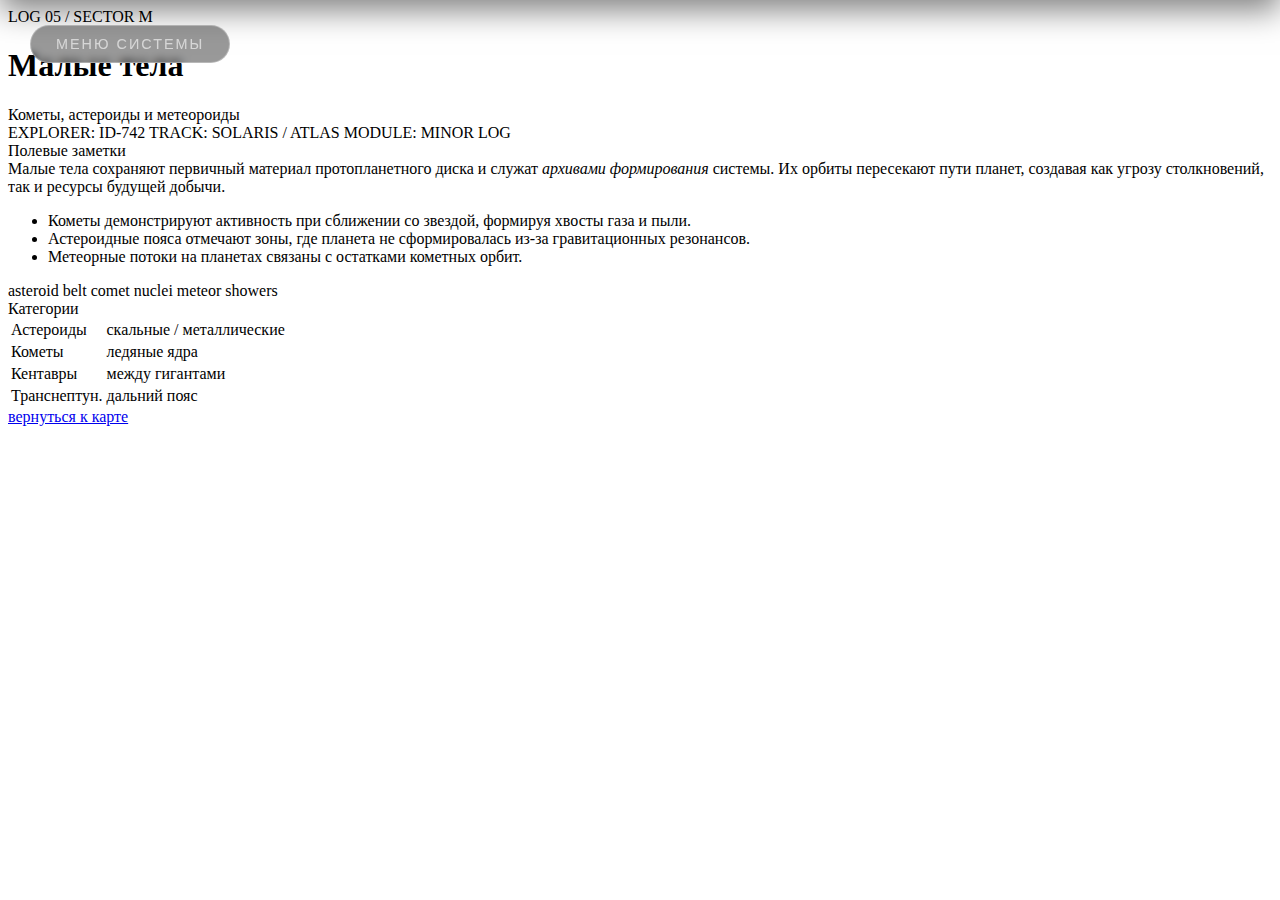
<file: small-bodies/index.html>
<!DOCTYPE html>
<html lang="ru">
<head>
  <meta charset="UTF-8" />
  <meta name="viewport" content="width=device-width, initial-scale=1.0" />
  <title>SOLARIS Atlas | Малые тела</title>
  <!-- тот же <style>, что и в planets/index.html -->
</head>
<body>
  <div class="star-noise"></div>

  <div class="notebook-wrapper">
    <div class="notebook-shadow"></div>
    <main class="notebook" aria-label="Полевой блокнот: малые тела">
      <div class="ring-column">
        <div class="ring ring--accent"></div>
        <div class="ring"></div>
        <div class="ring"></div>
      </div>

      <div class="tape-tag">
        <span class="tape-dot"></span>
        <span>LOG 05 / SECTOR M</span>
      </div>

      <header class="page-header">
        <h1 class="page-title">Малые тела</h1>
        <div class="page-subtitle">Кометы, астероиды и метеороиды</div>
      </header>

      <div class="page-meta">
        <span>EXPLORER: ID-742</span>
        <span>TRACK: SOLARIS / ATLAS</span>
        <span>MODULE: MINOR LOG</span>
      </div>

      <div class="page-divider"></div>

      <section class="page-body">
        <section class="log-block">
          <div class="log-label">Полевые заметки</div>
          <div class="log-text">
            Малые тела сохраняют первичный материал протопланетного диска и служат <em>архивами формирования</em> системы.  
            Их орбиты пересекают пути планет, создавая как угрозу столкновений, так и ресурсы будущей добычи.  
          </div>

          <ul class="log-list">
            <li>Кометы демонстрируют активность при сближении со звездой, формируя хвосты газа и пыли.</li>
            <li>Астероидные пояса отмечают зоны, где планета не сформировалась из-за гравитационных резонансов.</li>
            <li>Метеорные потоки на планетах связаны с остатками кометных орбит.</li>
          </ul>
        </section>

        <aside class="sidebar-block" aria-label="Краткие данные по малым телам">
          <div class="chip-row">
            <span class="chip">asteroid belt</span>
            <span class="chip">comet nuclei</span>
            <span class="chip">meteor showers</span>
          </div>

          <div class="data-card">
            <div class="data-title">Категории</div>
            <table class="data-table">
              <tr>
                <td>Астероиды</td>
                <td>скальные / металлические</td>
              </tr>
              <tr>
                <td>Кометы</td>
                <td>ледяные ядра</td>
              </tr>
              <tr>
                <td>Кентавры</td>
                <td>между гигантами</td>
              </tr>
              <tr>
                <td>Транснептун.</td>
                <td>дальний пояс</td>
              </tr>
            </table>
          </div>

          <a href="/" class="back-link">вернуться к карте</a>
        </aside>
      </section>
    </main>
  </div>

  <script src="/menu.js"></script>
</body>
</html>
</file>
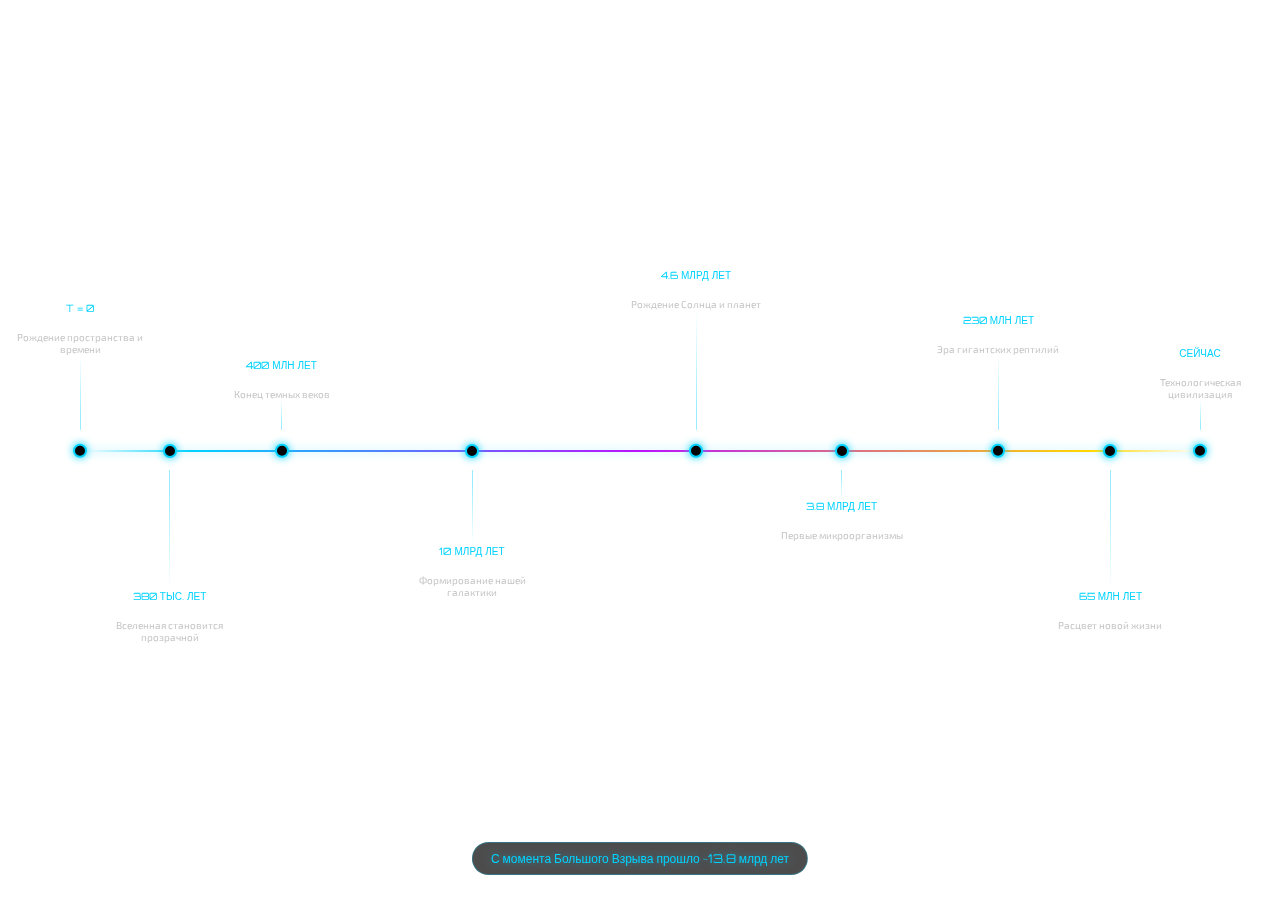
<file: timeline.html>
<!DOCTYPE html>
<html lang="ru">
<head>
  <meta charset="UTF-8" />
  <meta name="viewport" content="width=device-width, initial-scale=1.0" />
  <title>Timeline Fixed</title>
  <link href="https://fonts.googleapis.com/css2?family=Orbitron:wght@400;700&family=Exo+2:wght@300;600&display=swap" rel="stylesheet">
  <style>
    body {
      margin: 0;
      padding: 0;
      background: transparent;
      font-family: 'Exo 2', sans-serif;
      overflow: hidden;
      color: white;
      user-select: none;
    }

    .timeline-wrapper {
      position: relative;
      width: 100%;
      height: 100vh;
      padding: 0 80px;
      box-sizing: border-box;
      display: flex;
      justify-content: center;
      align-items: center;
    }

    /* Ось времени */
    .axis {
      position: absolute;
      top: 50%;
      left: 80px;
      right: 80px;
      height: 2px;
      background: linear-gradient(90deg, 
        rgba(255,255,255,0) 0%, 
        #00d2ff 10%, 
        #bc13fe 50%, 
        #ffd700 90%,
        rgba(255,255,255,0) 100%
      );
      box-shadow: 0 0 10px rgba(0, 210, 255, 0.4);
      z-index: 1;
    }

    /* Штрихи шкалы (внизу оси) */
    .ticks {
      position: absolute;
      top: 50%;
      left: 80px;
      right: 80px;
      height: 0;
      pointer-events: none;
    }
    .tick {
      position: absolute;
      top: 0;
      width: 1px;
      height: 8px;
      background: rgba(255,255,255,0.3);
      transform: translateY(2px);
    }
    .tick span {
      position: absolute;
      top: 12px;
      left: 50%;
      transform: translateX(-50%);
      font-size: 10px;
      color: rgba(255,255,255,0.4);
      white-space: nowrap;
    }

    /* Контейнер одного события */
.event-item {
  position: absolute;
  display: flex;
  flex-direction: column;
  align-items: center;
  cursor: pointer;
  z-index: 2;
  transition: z-index 0s 0.3s;
}
    
    .event-item:hover {
      z-index: 100;
      transition: z-index 0s;
    }

    /* Точка: центр совпадает с линией */
.dot {
  width: 10px;
  height: 10px;
  border-radius: 50%;
  background: #050505;
  border: 2px solid #00d2ff;
  box-shadow: 0 0 8px #00d2ff;
  flex-shrink: 0;
  transition: all 0.3s ease;
  position: relative;
  z-index: 5;
  /* УДАЛИ: margin-top: -3px; */
}


/* Чуть опускаем только верхние точки */
.event-item.top .dot {
  transform: translateY(15px); /* подбери число: 2–4px как тебе надо */
}

/* Для нижних оставляем как было */
.event-item.bottom .dot {
  transform: translateY(-13px);
}


    /* Линия-коннектор */
    .connector {
      width: 1px;
      background: linear-gradient(to bottom, #00d2ff 20%, transparent 100%);
      opacity: 0.4;
      transition: all 0.3s ease;
    }

    /* Контент (Текст) */
    .content-box {
      width: 140px;
      text-align: center;
      transition: transform 0.3s ease;
      display: flex;
      flex-direction: column;
      align-items: center;
    }

    .time-label {
      font-family: 'Orbitron', sans-serif;
      font-size: 10px;
      color: #00d2ff;
      margin-bottom: 2px;
      text-transform: uppercase;
    }
    .title-label {
      font-size: 12px;
      font-weight: 700;
      color: #fff;
      text-transform: uppercase;
      margin-bottom: 2px;
      line-height: 1.1;
    }
    .desc-label {
      font-size: 10px;
      color: #aaa;
      line-height: 1.2;
      opacity: 0.7;
      max-width: 130px;
    }

    /* === ВАРИАНТ: Сверху === */
    .event-item.top {
      justify-content: flex-end;
      top: 50%;
      transform: translate(-50%, -100%); /* низ блока лежит на оси */
      padding-bottom: 7px;
    }
    .event-item.top .connector {
      background: linear-gradient(to top, #00d2ff 20%, transparent 100%);
      margin-bottom: -1px;
    }


    /* === ВАРИАНТ: Снизу === */
    .event-item.bottom {
      justify-content: flex-start;
      top: 50%;
      transform: translate(-50%, 0); /* верх блока лежит на оси */
      padding-top: 7px;
    }
    .event-item.bottom .connector {
      background: linear-gradient(to bottom, #00d2ff 20%, transparent 100%);
      margin-top: -1px;
    }

    /* === HOVER EFFECT === */
    .event-item:hover .dot {
      background: #ffd700;
      border-color: #ffd700;
      box-shadow: 0 0 20px #ffd700;
      transform: scale(1.4);
    }
.event-item.top:hover .dot {
  transform: translateY(15px) scale(1.4);
}
.event-item.bottom:hover .dot {
  transform: translateY(-13px) scale(1.4);
}

    .event-item:hover .connector {
      background: #ffd700;
      opacity: 0.8;
      box-shadow: 0 0 5px rgba(255, 215, 0, 0.3);
    }
    .event-item:hover .content-box {
      transform: scale(1.15);
    }
    .event-item:hover .time-label { color: #ffd700; }
    .event-item:hover .desc-label { opacity: 1; color: #ddd; }
    
    /* Таймер‑заглушка */
    .timer-placeholder {
      position: absolute;
      bottom: 25px;
      left: 50%;
      transform: translateX(-50%);
      font-family: 'Orbitron', sans-serif;
      font-size: 12px;
      color: #00d2ff;
      background: rgba(0, 0, 0, 0.7);
      padding: 8px 18px;
      border-radius: 20px;
      border: 1px solid rgba(0, 210, 255, 0.3);
      text-shadow: 0 0 8px rgba(0, 210, 255, 0.5);
      z-index: 10;
      white-space: nowrap;
    }

    /* Частицы фона */
    #particles {
      position: absolute;
      top: 0; left: 0; width: 100%; height: 100%;
      pointer-events: none;
      z-index: 0;
    }
  </style>
</head>
<body>

  <canvas id="particles"></canvas>

  <div class="timeline-wrapper">
    <div class="axis"></div>
    
    <!-- Деления шкалы (статичные) -->
    <div class="ticks">
      <div class="tick" style="left: 0%"><span>13.8 млрд</span></div>
      <div class="tick" style="left: 25%"><span>10 млрд</span></div>
      <div class="tick" style="left: 50%"><span>5 млрд</span></div>
      <div class="tick" style="left: 75%"><span>1 млрд</span></div>
      <div class="tick" style="left: 100%"><span>Сейчас</span></div>
    </div>

    <div id="events-layer"></div>

    <!-- Таймер‑заглушка -->
    <div class="timer-placeholder">
      С момента Большого Взрыва прошло ~13.8 млрд лет
    </div>
  </div>

  <script>
    const eventsData = [
      { t: 0.00, level: 2, time: "T = 0",        title: "Большой Взрыв",      desc: "Рождение пространства и времени" },
      { t: 0.08, level: 3, time: "380 тыс. лет", title: "Рекомбинация",       desc: "Вселенная становится прозрачной" },
      { t: 0.18, level: 1, time: "400 млн лет",  title: "Первые Звезды",      desc: "Конец темных веков" },
      { t: 0.35, level: 2, time: "10 млрд лет",  title: "Млечный Путь",       desc: "Формирование нашей галактики" },
      { t: 0.55, level: 3, time: "4.6 млрд лет", title: "Солнечная система",  desc: "Рождение Солнца и планет" },
      { t: 0.68, level: 1, time: "3.8 млрд лет", title: "Жизнь на Земле",     desc: "Первые микроорганизмы" },
      { t: 0.82, level: 2, time: "230 млн лет",  title: "Динозавры",          desc: "Эра гигантских рептилий" },
      { t: 0.92, level: 3, time: "65 млн лет",   title: "Млекопитающие",      desc: "Расцвет новой жизни" },
      { t: 1.00, level: 1, time: "Сейчас",       title: "Человечество",       desc: "Технологическая цивилизация" }
    ];

    const layer = document.getElementById('events-layer');
    
    const baseHeight = 30; 
    const levelStep = 45; 

    eventsData.forEach((ev, index) => {
      const el = document.createElement('div');
      
      const isTop = index % 2 === 0;
      el.className = `event-item ${isTop ? 'top' : 'bottom'}`;
      
      // Позиция по X: t от 0 до 1 → от левого до правого края оси
      el.style.left = `calc(80px + ${ev.t} * (100% - 160px))`;

      const connectorHeight = baseHeight + (ev.level - 1) * levelStep;

      if (isTop) {
        el.innerHTML = `
          <div class="content-box">
            <div class="time-label">${ev.time}</div>
            <div class="title-label">${ev.title}</div>
            <div class="desc-label">${ev.desc}</div>
          </div>
          <div class="connector" style="height: ${connectorHeight}px"></div>
          <div class="dot"></div>
        `;
      } else {
        el.innerHTML = `
          <div class="dot"></div>
          <div class="connector" style="height: ${connectorHeight}px"></div>
          <div class="content-box">
            <div class="time-label">${ev.time}</div>
            <div class="title-label">${ev.title}</div>
            <div class="desc-label">${ev.desc}</div>
          </div>
        `;
      }

      layer.appendChild(el);
    });

    // Фон (пыль)
    const cvs = document.getElementById('particles');
    const ctx = cvs.getContext('2d');
    
    function resize() {
      cvs.width = window.innerWidth;
      cvs.height = window.innerHeight;
    }
    window.addEventListener('resize', resize);
    resize();

    const particles = [];
    for(let i=0; i<50; i++) {
      particles.push({
        x: Math.random() * cvs.width,
        y: Math.random() * cvs.height,
        size: Math.random() * 1.5,
        alpha: Math.random() * 0.5 + 0.1
      });
    }

    function draw() {
      ctx.clearRect(0,0,cvs.width,cvs.height);
      ctx.fillStyle = "white";
      
      particles.forEach(p => {
        p.x -= 0.2;
        if(p.x < 0) p.x = cvs.width;
        
        ctx.globalAlpha = p.alpha;
        ctx.beginPath();
        ctx.arc(p.x, p.y, p.size, 0, Math.PI*2);
        ctx.fill();
      });
      requestAnimationFrame(draw);
    }
    draw();
  </script>
</body>
</html>
</file>
